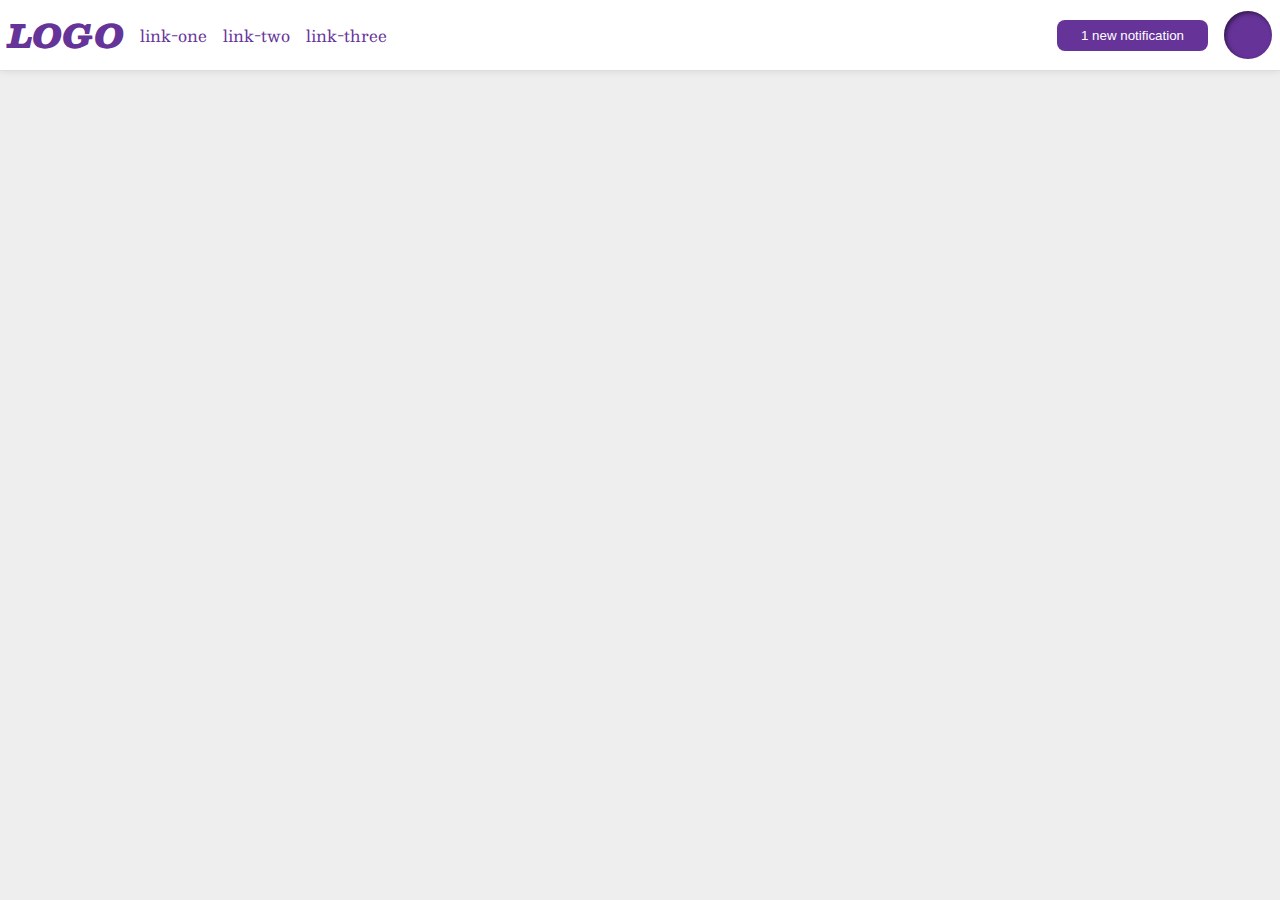
<file: flex/03-flex-header-2/index.html>
<!DOCTYPE html>
<html lang="en">
  <head>
    <meta charset="UTF-8">
    <meta http-equiv="X-UA-Compatible" content="IE=edge">
    <meta name="viewport" content="width=device-width, initial-scale=1.0">
    <title>Flex Header 2</title>
    <link rel="stylesheet" href="style.css">
  </head>
  <body>
    <div class="header">
      <div class="left">
        <div class="logo">
          LOGO
        </div>
        <ul class="links">
          <li><a href="google.com">link-one</a></li>
          <li><a href="google.com">link-two</a></li>
          <li><a href="google.com">link-three</a></li>
        </ul>
      </div>
      <div class="right">
        <button class="notifications">
          1 new notification
        </button>
        <div class="profile-image"></div>
      </div>
    </div>
  </body>
</html>
</file>
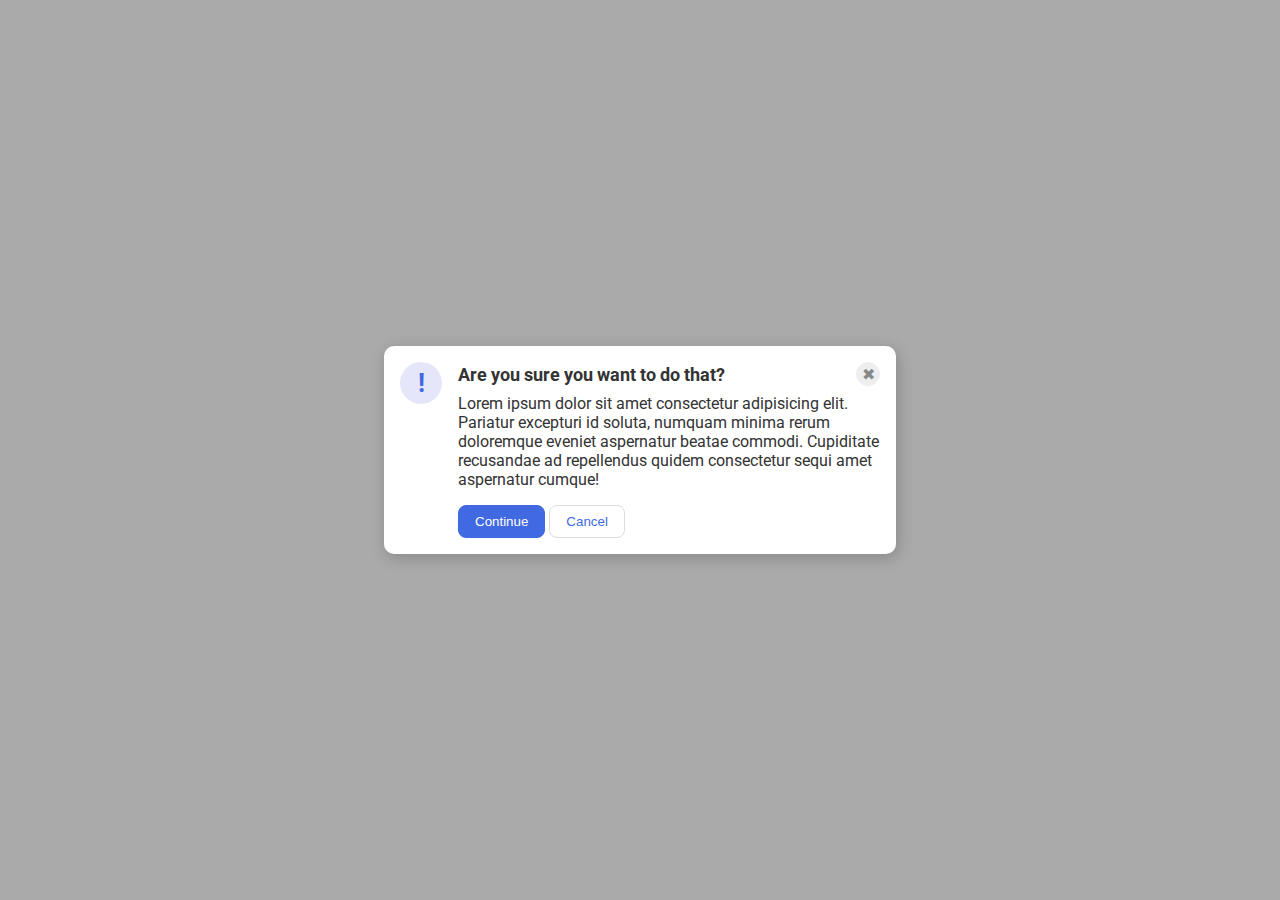
<file: flex/05-flex-modal/index.html>
<!DOCTYPE html>
<html lang="en">
  <head>
    <meta charset="UTF-8">
    <meta http-equiv="X-UA-Compatible" content="IE=edge">
    <meta name="viewport" content="width=device-width, initial-scale=1.0">
    <link rel="stylesheet" href="style.css">
    <title>Modal</title>
  </head>
  <body>
    <div class="modal">
      <div class="icon">!</div>
      <div class="container">
        <div class="header">Are you sure you want to do that?
          <button class="close-button">✖</button>
        </div>
        <div class="text">Lorem ipsum dolor sit amet consectetur adipisicing elit. Pariatur excepturi id soluta, numquam minima rerum doloremque eveniet aspernatur beatae commodi. Cupiditate recusandae ad repellendus quidem consectetur sequi amet aspernatur cumque!</div>
        <button class="continue">Continue</button>
        <button class="cancel">Cancel</button>
      </div>
    </div>
  </body>
</html>
</file>
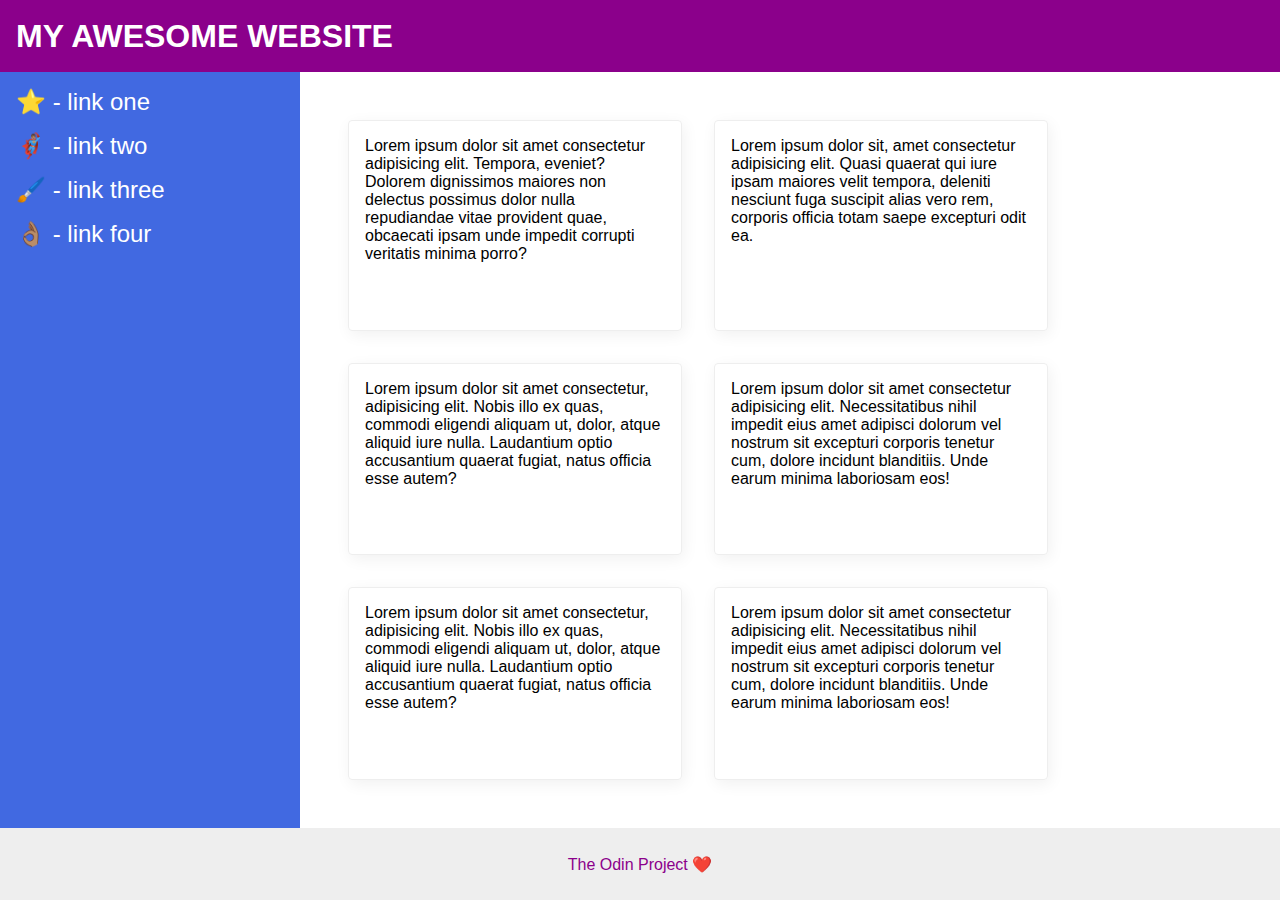
<file: flex/07-flex-layout-2/index.html>
<!DOCTYPE html>
<html lang="en">
  <head>
    <meta charset="UTF-8">
    <meta http-equiv="X-UA-Compatible" content="IE=edge">
    <meta name="viewport" content="width=device-width, initial-scale=1.0">
    <title>The Holy Grail</title>
    <link rel="stylesheet" href="style.css">
  </head>
  <body>
    <div class="header">
      MY AWESOME WEBSITE
    </div>

    <div class="body">
      <div class="sidebar">
        <ul>
          <li><a href="#">⭐ - link one</a></li>
          <li><a href="#">🦸🏽‍♂️ - link two</a></li>
          <li><a href="#">🖌️ - link three</a></li>
          <li><a href="#">👌🏽 - link four</a></li>
        </ul>
      </div>

      <div class="container">
        <div class="card">Lorem ipsum dolor sit amet consectetur adipisicing elit. Tempora, eveniet? Dolorem dignissimos maiores non delectus possimus dolor nulla repudiandae vitae provident quae, obcaecati ipsam unde impedit corrupti veritatis minima porro?</div>
        <div class="card">Lorem ipsum dolor sit, amet consectetur adipisicing elit. Quasi quaerat qui iure ipsam maiores velit tempora, deleniti nesciunt fuga suscipit alias vero rem, corporis officia totam saepe excepturi odit ea.</div>
        <div class="card">Lorem ipsum dolor sit amet consectetur, adipisicing elit. Nobis illo ex quas, commodi eligendi aliquam ut, dolor, atque aliquid iure nulla. Laudantium optio accusantium quaerat fugiat, natus officia esse autem?</div>
        <div class="card">Lorem ipsum dolor sit amet consectetur adipisicing elit. Necessitatibus nihil impedit eius amet adipisci dolorum vel nostrum sit excepturi corporis tenetur cum, dolore incidunt blanditiis. Unde earum minima laboriosam eos!</div>
        <div class="card">Lorem ipsum dolor sit amet consectetur, adipisicing elit. Nobis illo ex quas, commodi eligendi aliquam ut, dolor, atque aliquid iure nulla. Laudantium optio accusantium quaerat fugiat, natus officia esse autem?</div>
        <div class="card">Lorem ipsum dolor sit amet consectetur adipisicing elit. Necessitatibus nihil impedit eius amet adipisci dolorum vel nostrum sit excepturi corporis tenetur cum, dolore incidunt blanditiis. Unde earum minima laboriosam eos!</div>
      </div>
      
    </div>
    <div class="footer">
      The Odin Project ❤️
    </div>
  </body>
</html>
</file>
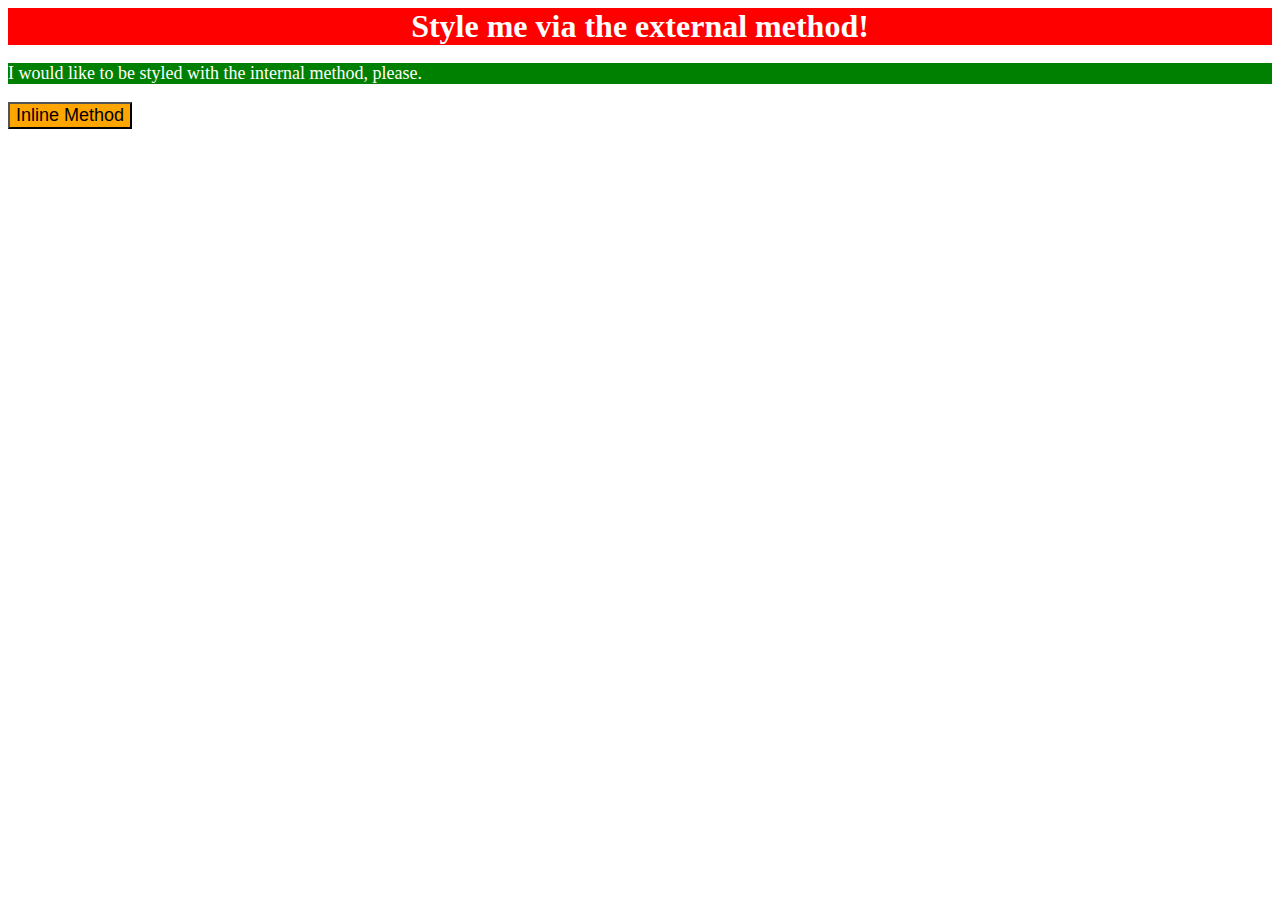
<file: foundations/01-css-methods/index.html>
<!DOCTYPE html>
<html lang="en">
  <head>
    <meta charset="UTF-8">
    <meta http-equiv="X-UA-Compatible" content="IE=edge">
    <meta name="viewport" content="width=device-width, initial-scale=1.0">
    <link rel="stylesheet" href="styles.css">
    <title>Methods for Adding CSS</title>
    
    <style>
      p {
        background-color: green;
        color: white;
        font-size: 18px;
      }
    </style>
  </head>
  <body>
    <div>Style me via the external method!</div>
    <p>I would like to be styled with the internal method, please.</p>
    <button style="background-color: orange; font-size: 18px;">Inline Method</button>
  </body>
</html>
</file>
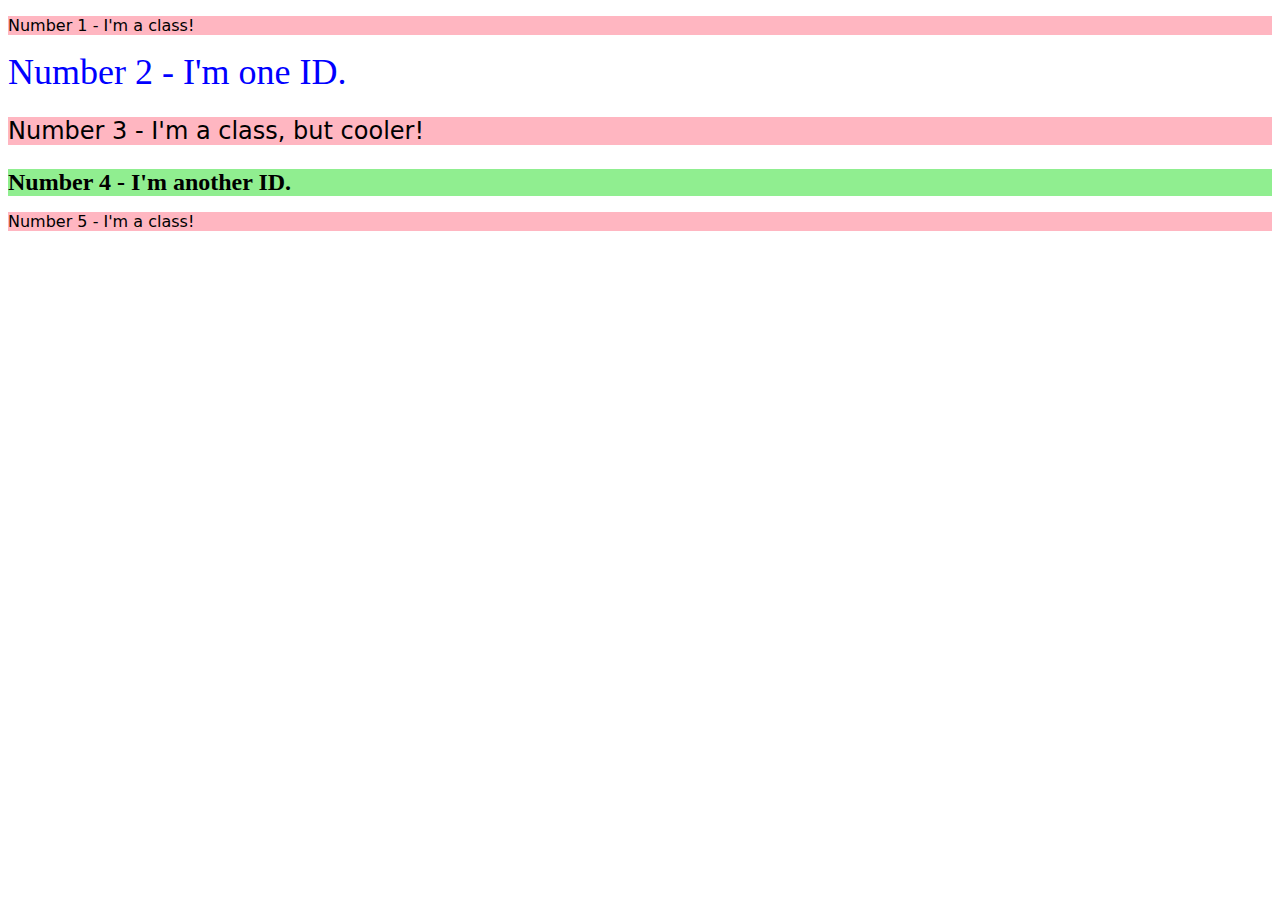
<file: foundations/02-class-id-selectors/index.html>
<!DOCTYPE html>
<html lang="en">
  <head>
    <meta charset="UTF-8">
    <meta http-equiv="X-UA-Compatible" content="IE=edge">
    <meta name="viewport" content="width=device-width, initial-scale=1.0">
    <title>Class and ID Selectors</title>
    <link rel="stylesheet" href="style.css">
  </head>
  <body>
    <p>Number 1 - I'm a class!</p>
    <div id="two">Number 2 - I'm one ID.</div>
    <p style="font-size: 24px;">Number 3 - I'm a class, but cooler!</p>
    <div id="four">Number 4 - I'm another ID.</div>
    <p>Number 5 - I'm a class!</p>
  </body>
</html>
</file>
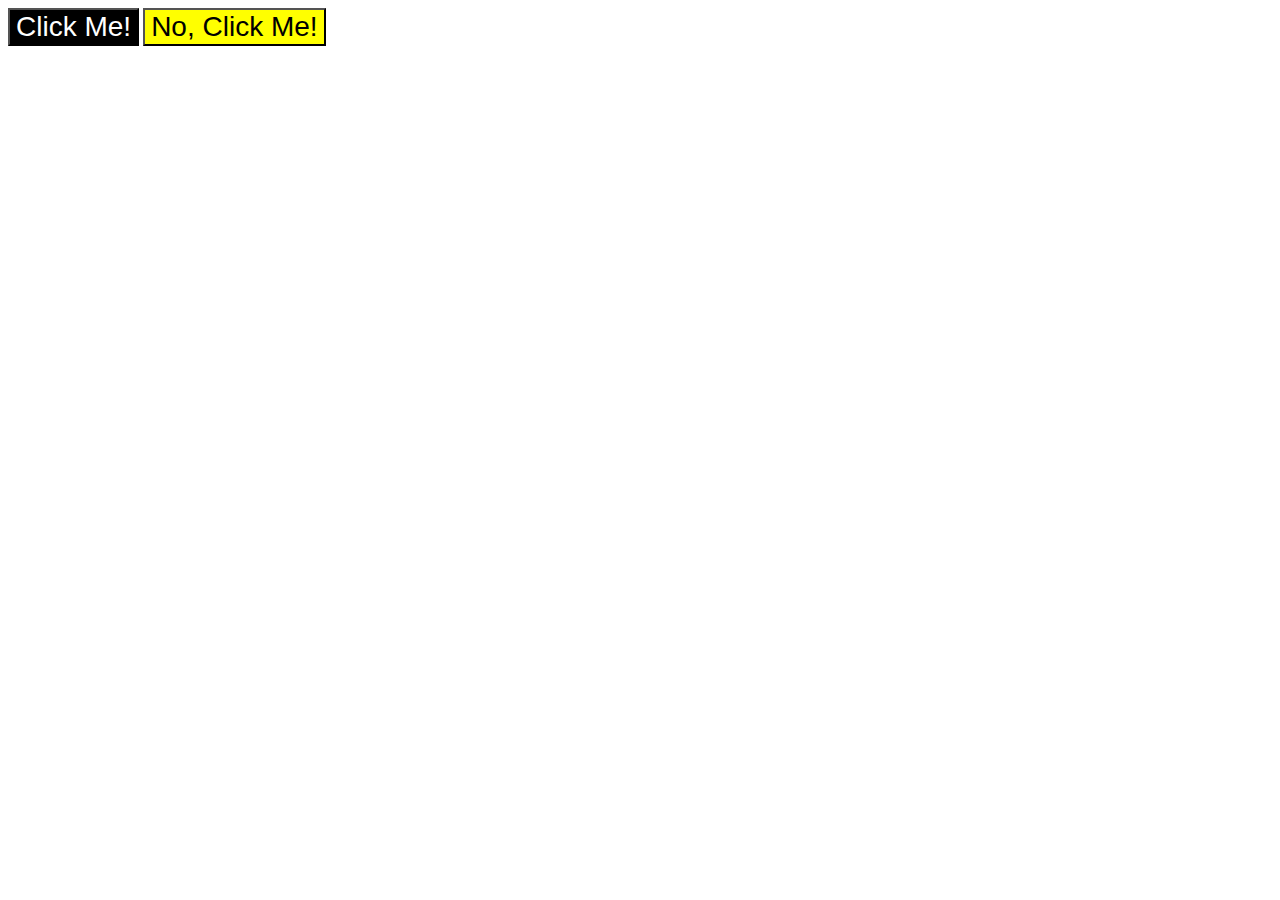
<file: foundations/03-grouping-selectors/index.html>
<!DOCTYPE html>
<html lang="en">
  <head>
    <meta charset="UTF-8">
    <meta http-equiv="X-UA-Compatible" content="IE=edge">
    <meta name="viewport" content="width=device-width, initial-scale=1.0">
    <title>Grouping Selectors</title>
    <link rel="stylesheet" href="style.css">
  </head>
  <body>
    <button class="one">Click Me!</button>
    <button class="two">No, Click Me!</button>
  </body>
</html>
</file>
<file: flex/03-flex-header-2/style.css>
/* this is some magical font-importing.  
you'll learn about it later. */
@import url('https://fonts.googleapis.com/css2?family=Besley:ital,wght@0,400;1,900&display=swap');

body {
  margin: 0;
  background: #eee;
  font-family: Besley, serif;
}

.header {
  background: white;
  border-bottom: 1px solid #ddd;
  box-shadow: 0 0 8px rgba(0,0,0,.1);
  display: flex;
  padding: 8px;
  justify-content: space-between;
}

.profile-image {
  background: rebeccapurple;
  box-shadow: inset 2px 2px 4px rgba(0,0,0,.5);
  border-radius: 50%;
  width: 48px;
  height: 48px;
}

.logo {
  color: rebeccapurple;
  font-size: 32px;
  font-weight: 900;
  font-style: italic;
}

button {
  border: none;
  border-radius: 8px;
  background: rebeccapurple;
  color: white;
  padding: 8px 24px;
}

a {
  /* this removes the line under our links */
  text-decoration: none;
  color: rebeccapurple;
}

ul {
  list-style-type: none;
  display: flex;
  gap: 16px;
  margin: 0;
  padding: 0;
}

.left, .right {
  display: flex;
  align-items: center;
  gap: 16px;
}
</file>
<file: flex/05-flex-modal/style.css>
@import url('https://fonts.googleapis.com/css2?family=Roboto:wght@400;700&display=swap');

html, body {
  height: 100%;
}

body {
  font-family: Roboto, sans-serif;
  margin: 0;
  background: #aaa;
  color: #333;
  /* I'll give you this one for free lol */
  display: flex;
  align-items: center;
  justify-content: center;
}

.modal {
  background: white;
  width: 480px;
  border-radius: 10px;
  box-shadow: 2px 4px 16px rgba(0,0,0,.2);
  display: flex;
  gap: 16px;
  padding: 16px;
}

.icon {
  color: royalblue;
  font-size: 26px;
  font-weight: 700;
  background: lavender;
  width: 42px;
  height: 42px;
  border-radius: 50%;
  display: flex;
  align-items: center;
  justify-content: center;
  flex-shrink: 0;
}

.close-button {
  background: #eee;
  border-radius: 50%;
  color: #888;
  font-weight: 400;
  font-size: 16px;
  height: 24px;
  width: 24px;
  display: flex;
  align-items: center;
  justify-content: center;
  border: 1px solid #eee;
  padding: 0;
}

button {
  cursor: pointer;
  padding: 8px 16px;
  border-radius: 8px;
}

button.continue {
  background: royalblue;
  border: 1px solid royalblue;
  color: white;
}

button.cancel {
  background: white;
  border: 1px solid #ddd;
  color: royalblue;
}

.header {
  display: flex;
  align-items: center;
  justify-content: space-between;
  font-size: 18px;
  font-weight: 700;
  margin-bottom: 8px;
}

.text {
  margin-bottom: 16px;
}
</file>
<file: flex/07-flex-layout-2/style.css>
body {
  font-family: -apple-system, BlinkMacSystemFont, 'Segoe UI', Roboto, Oxygen, Ubuntu, Cantarell, 'Open Sans', 'Helvetica Neue', sans-serif;
  margin: 0;
  min-height: 100vh;
  display: flex;
  flex-direction: column;
}

.header {
  height: 72px;
  background: darkmagenta;
  color: white;
  font-size: 32px;
  font-weight: 900;
  display: flex;
  align-items: center;
  padding: 0 16px;
}

.footer {
  display: flex;
  height: 72px;
  background: #eee;
  color: darkmagenta;
  align-items: center;
  justify-content: center;
}

.sidebar {
  width: 300px;
  background: royalblue;
  box-sizing: border-box;
  flex-shrink: 0;
  padding: 16px;
}

.card {
  border: 1px solid #eee;
  box-shadow: 2px 4px 16px rgba(0,0,0,.06);
  border-radius: 4px;
}

.body {
  display: flex;
  flex: 1;
}

a {
  font-size: 24px;
  color: white;
  text-decoration: none;
}

ul {
  list-style-type: none;
  padding: 0;
  margin: 0;
}

li {
  margin-bottom: 16px;
}

.container {
  display: flex;
  flex-wrap: wrap; 
  padding: 32px;
}

.card {
  padding: 16px;
  margin: 16px;
  width: 300px;
}
</file>
<file: foundations/01-css-methods/styles.css>
div {
    background-color: red;
    color: white;
    font-size: 32px;
    text-align: center;
    font-weight: bold;
}
</file>
<file: foundations/02-class-id-selectors/style.css>
p {
    background-color: lightpink;
    font-family: Verdana, "DejaVu Sans", sans-serif;
}

#two {
    color: blue;
    font-size: 36px;
}

#four {
    background-color: lightgreen;
    font-size: 24px;
    font-weight: bold;
}
</file>
<file: foundations/03-grouping-selectors/style.css>
.one, .two {
    font-size: 28px;
    font-family: Helvetica, 'Times New Roman', sans-serif;
}

.one {
    background-color: black;
    color: white;
}

.two {
    background-color: yellow;
}
</file>
